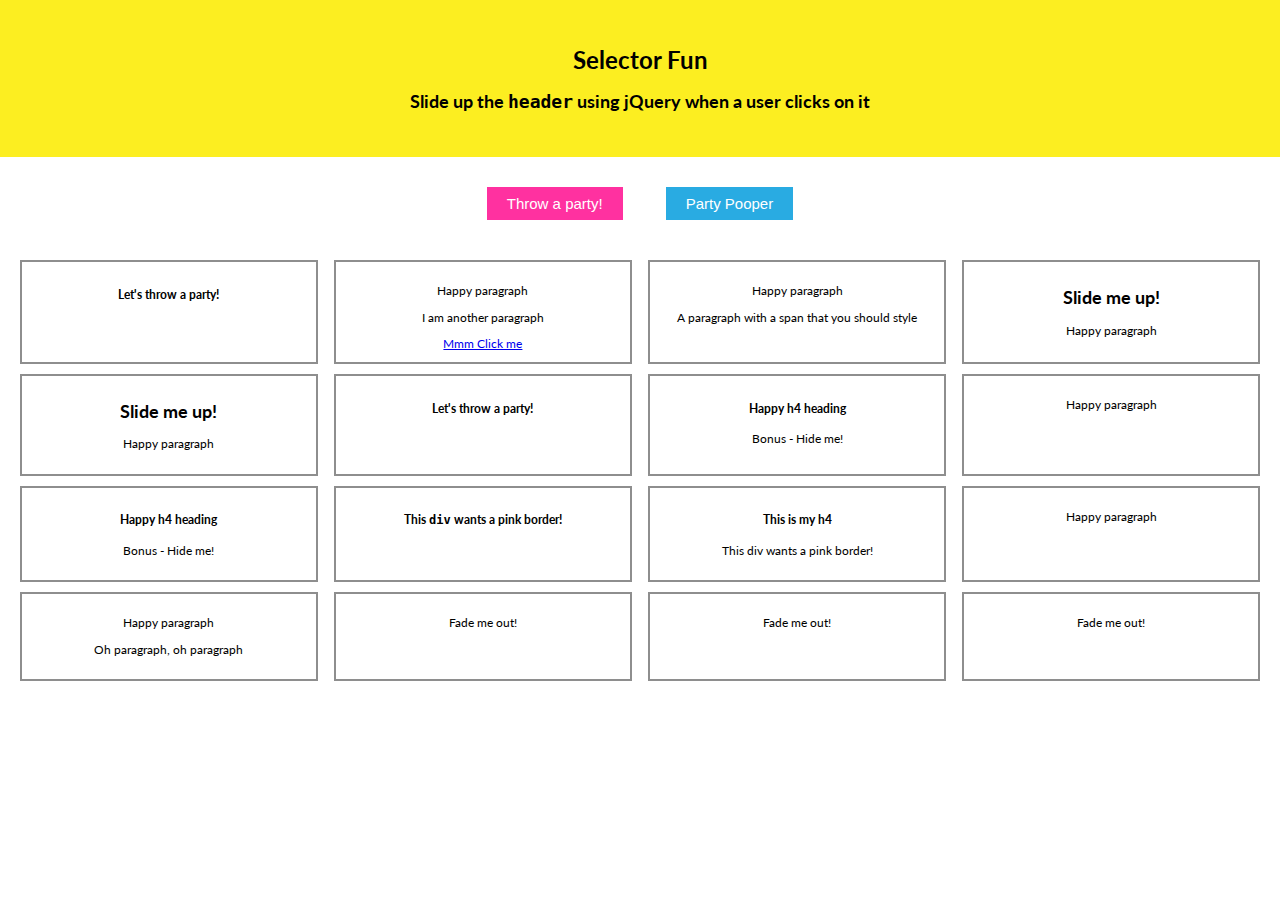
<file: select_fun/index.html>
<!DOCTYPE html>
<html lang="en">
<head>
	<meta charset="utf-8">
	<title>Select Fun!</title>
	<link rel="stylesheet" href="css/style.css">

</head>
<body>

	<header>
		<h1>Selector Fun</h1>
		<h2>Slide up the <code>header</code> using jQuery when a user clicks on it</h2>
	</header>

	<button id="party-time">Throw a party!</button>
	<button id="reset">Party Pooper</button>
	<section id="boxes" class="boring">
		<section class="row" id="row1">
			<div class="box add-para" id="box1">
				<h4>Let's throw a party!</h4>
			</div>

			<article class="box" id="box2">
				<p>Happy paragraph</p>
				<p>I am another paragraph</p>
				<a href="#">Mmm Click me</a>
			</article>

			<div class="box" id="box3">
				<p>Happy paragraph</p>
				<p>A paragraph with a <span>span that you should style</span></p>
			</div>

			<div class="box" id="box4">
				<h2>Slide me up!</h2>
				<p>Happy paragraph</p>
			</div>
		</section>

		<section class="row" id="row2">

			<div class="box" id="box5">
				<h2>Slide me up!</h2>
				<p>Happy paragraph</p>
			</div>

			<article class="box add-para" id="box6">
				<h4>Let's throw a party!</h4>
			</article>

			<article class="box" id="box7">
				<h4>Happy h4 heading</h4>
				<p>Bonus - Hide me!</p>
			</article>

			<div class="box" id="box8">
				<p>Happy paragraph</p>
			</div>
		</section>

		<section class="row" id="row3">

			<article class="box" id="box9">
				<h4>Happy h4 heading</h4>
				<p>Bonus - Hide me!</p>
			</article>

			<div class="box add-para" id="box10">
				<h4>This <code>div</code> wants a pink border!</h4>
			</div>

			<div class="box" id="box11">
				<h4>This is my h4</h4>
				<p>This div wants a pink border!</p>
			</div>

			<article class="box" id="box12">
				<p>Happy paragraph</p>
			</article>

		</section>

		<section class="row" id="row4">

			<article class="box purplebox" id="box14">
				<p>Happy paragraph</p>
				<p>Oh paragraph, oh paragraph</p>
			</article>

			<div class="box" id="box13">
				<p>Fade me out!</p>
			</div>

			<div class="box" id="box15">
				<p>Fade me out!</p>
			</div>

			<div class="box" id="box16">
				<p>Fade me out!</p>
			</div>
		</section>
	</section>

	<footer>
		<p>I am hidden, but I want to be shown when the anchor in box2 is clicked</p>
	</footer>

	<script
  src="http://code.jquery.com/jquery-3.2.1.min.js"
  integrity="sha256-hwg4gsxgFZhOsEEamdOYGBf13FyQuiTwlAQgxVSNgt4="
  crossorigin="anonymous"></script>
	<script src="js/main.js"></script>
</body>
</html>
</file>
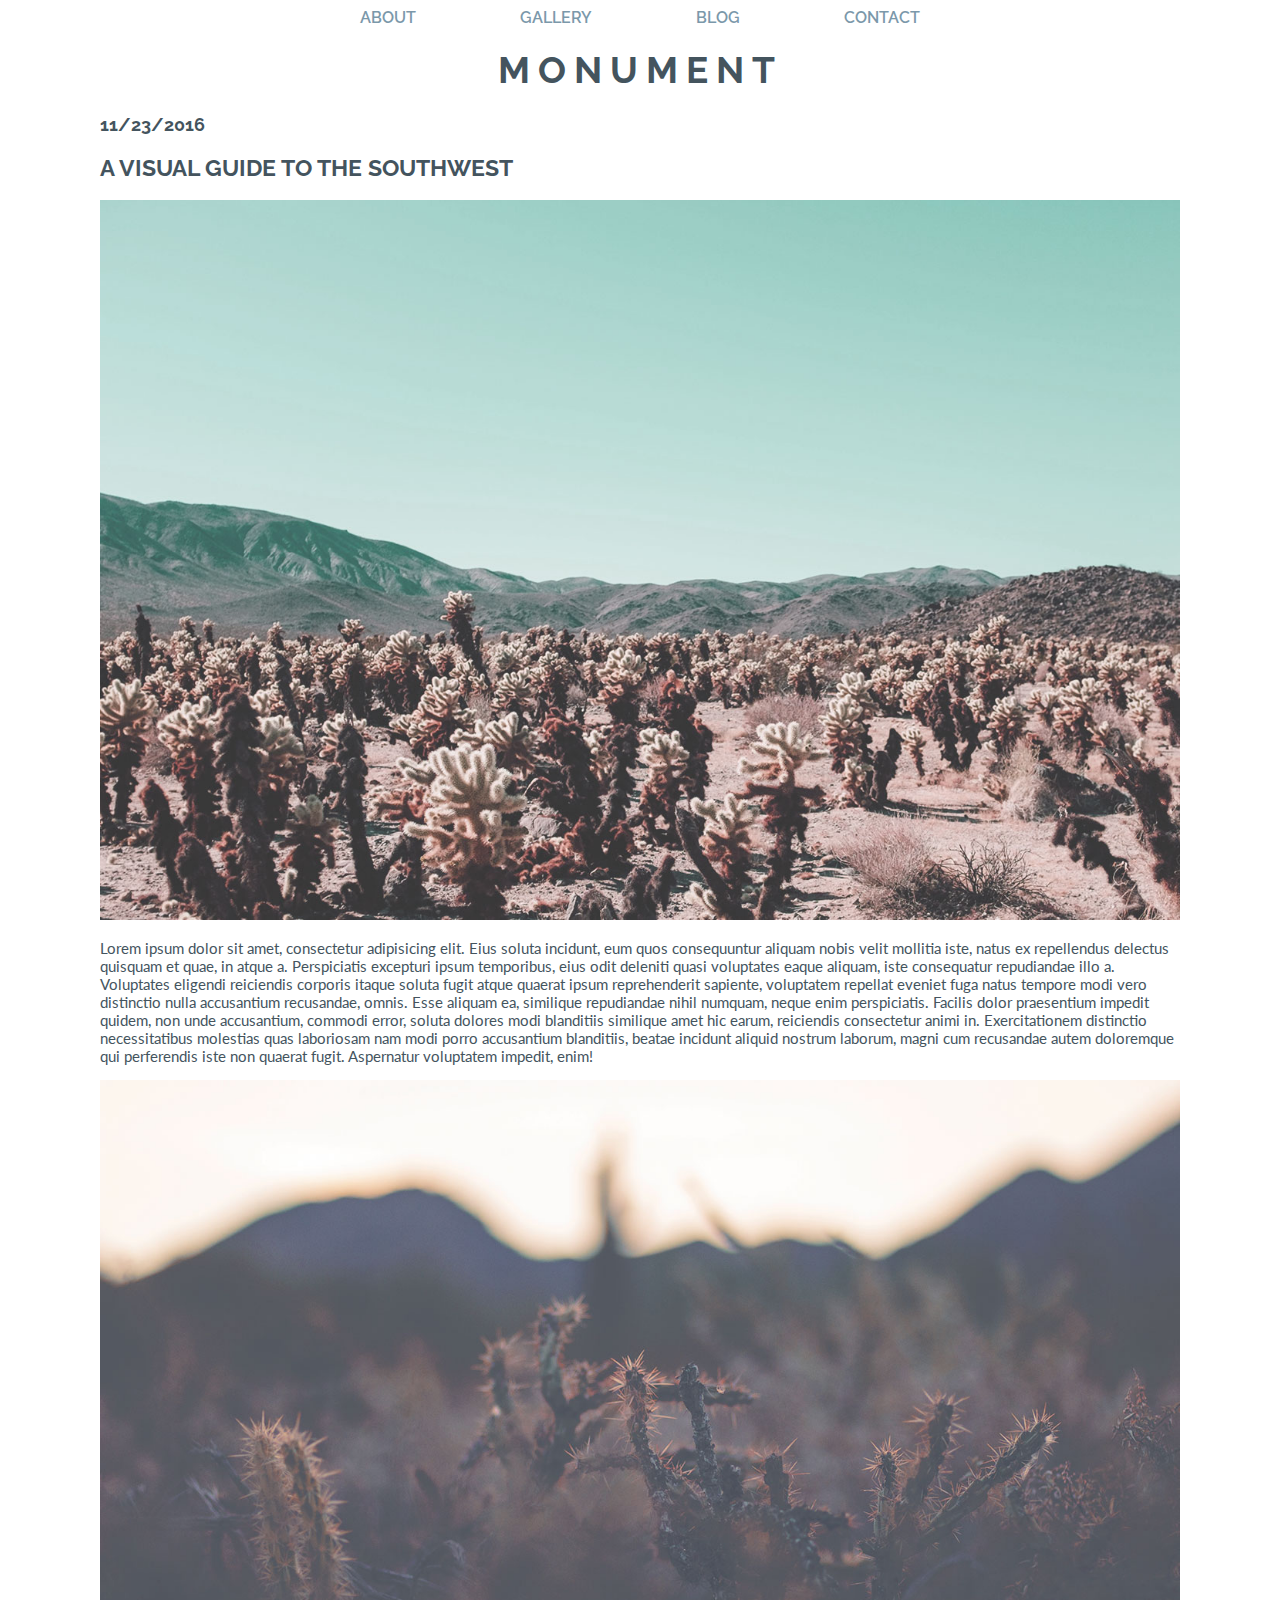
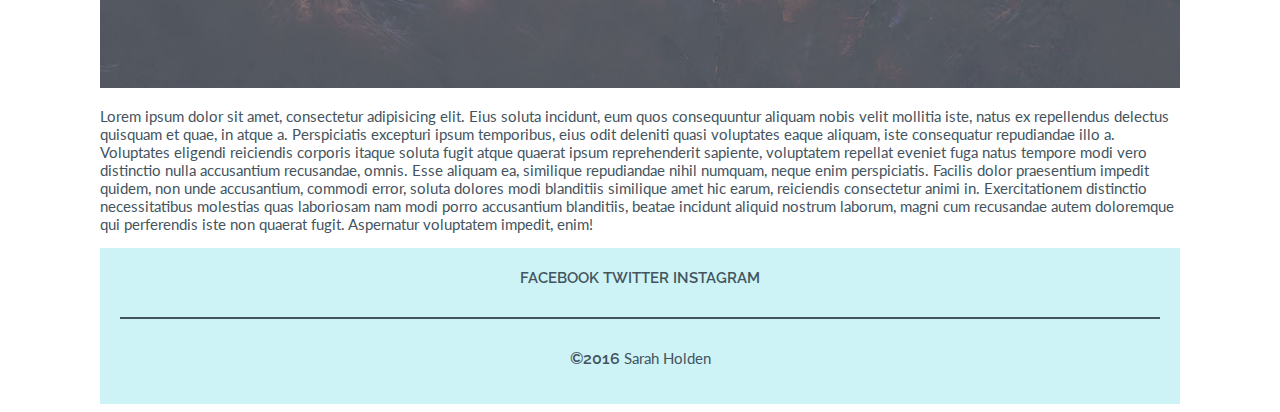
<file: monument_blog/blog.html>
<!DOCTYPE html>
<html lang="en">
<head>
	<meta charset="UTF-8">
	<title>Monument | Blog</title>


	<link rel="stylesheet" href="css/style.css">

</head>
<body>
	<nav>
		<a href="#">About</a>
		<a href="#">Gallery</a>
		<a href="#">Blog</a>
		<a href="#">Contact</a>
	</nav>
	<header>
			<h1><a href="#">Monument</a></h1>
	</header>



	<article>
		<h3>11/23/2016</h3>
		<h2>A Visual Guide to the Southwest</h2>
		<img src="images/blog_1.jpg" alt="">
		<p>Lorem ipsum dolor sit amet, consectetur adipisicing elit. Eius soluta incidunt, eum quos consequuntur aliquam nobis velit mollitia iste, natus ex repellendus delectus quisquam et quae, in atque a. Perspiciatis excepturi ipsum temporibus, eius odit deleniti quasi voluptates eaque aliquam, iste consequatur repudiandae illo a. Voluptates eligendi reiciendis corporis itaque soluta fugit atque quaerat ipsum reprehenderit sapiente, voluptatem repellat eveniet fuga natus tempore modi vero distinctio nulla accusantium recusandae, omnis. Esse aliquam ea, similique repudiandae nihil numquam, neque enim perspiciatis. Facilis dolor praesentium impedit quidem, non unde accusantium, commodi error, soluta dolores modi blanditiis similique amet hic earum, reiciendis consectetur animi in. Exercitationem distinctio necessitatibus molestias quas laboriosam nam modi porro accusantium blanditiis, beatae incidunt aliquid nostrum laborum, magni cum recusandae autem doloremque qui perferendis iste non quaerat fugit. Aspernatur voluptatem impedit, enim!</p>
		<img src="images/blog_2.jpg" alt="">
		<p>Lorem ipsum dolor sit amet, consectetur adipisicing elit. Eius soluta incidunt, eum quos consequuntur aliquam nobis velit mollitia iste, natus ex repellendus delectus quisquam et quae, in atque a. Perspiciatis excepturi ipsum temporibus, eius odit deleniti quasi voluptates eaque aliquam, iste consequatur repudiandae illo a. Voluptates eligendi reiciendis corporis itaque soluta fugit atque quaerat ipsum reprehenderit sapiente, voluptatem repellat eveniet fuga natus tempore modi vero distinctio nulla accusantium recusandae, omnis. Esse aliquam ea, similique repudiandae nihil numquam, neque enim perspiciatis. Facilis dolor praesentium impedit quidem, non unde accusantium, commodi error, soluta dolores modi blanditiis similique amet hic earum, reiciendis consectetur animi in. Exercitationem distinctio necessitatibus molestias quas laboriosam nam modi porro accusantium blanditiis, beatae incidunt aliquid nostrum laborum, magni cum recusandae autem doloremque qui perferendis iste non quaerat fugit. Aspernatur voluptatem impedit, enim!</p>
	</article>


<!-- <aside>
		<h3>About Us</h3>
		<p>Lorem ipsum dolor sit amet, consectetur adipisicing elit. Rerum fugiat illo sunt quasi incidunt veniam cumque minus totam rem ea vel ut eius, accusamus, doloribus dolore at ipsum quaerat molestias.</p>
		<p>Explicabo consectetur tempora perferendis voluptas itaque, corporis at ipsum quisquam eveniet, facilis perspiciatis. Eum ad adipisci, earum fugit perspiciatis deserunt veniam eos? Impedit expedita assumenda, saepe excepturi ad voluptatibus. Eveniet.</p>
		<img src="images/about.jpg" alt="">
		<h3>Recent Issues</h3>
		<ul>
			<li><a href="">Issue Nineteen &mdash; Camping</a></li>
			<li><a href="">Issue Eighteen &mdash; Food</a></li>
			<li><a href="">Issue Seventeen &mdash; Signs</a></li>
			<li><a href="">Issue Sixteen &mdash; Friends</a></li>
			<li><a href="">Issue Fifteen &mdash; Carnivals</a></li>
			<li><a href="">Issue Fourteen &mdash; Gatherings</a></li>
		</ul>
	</aside>  -->


	<footer>
		<a href="">Facebook</a>
		<a href="">Twitter</a>
		<a href="">Instagram</a>
<hr>
		<p>&copy;2016 <a href="">Sarah Holden</a></p>
	</footer>

</body>
</html>
</file>
<file: select_fun/css/style.css>
@import url('https://fonts.googleapis.com/css?family=Lato:400,700');

/******************************************
/* BASE STYLES
/*******************************************/
* {
  box-sizing: border-box;
}

body {
  color: black;
  font-size: 12px;
  line-height: 1.2;
  font-family: 'Lato', Arial, sans-serif;
  text-align: center;
  margin: 0;
}

/******************************************
/* LAYOUT
/*******************************************/

/* Center the container */

header {
  padding: 30px;
  background-color: #FCEE21;
}

#boxes {
  margin: 20px;
}

#boxes section {
  display: flex;
  justify-content: space-between;
  flex-wrap: wrap;
  margin-bottom: 10px;
}

section article,
section div {
  width: 24%;
  border: 2px solid #29ABE2;
  padding: 10px;
}

.boring article,
.boring div {
  border: 2px solid #8E8E8E;
}

button {
  background-color: #29ABE2;
  border: none;
  display: inline-block;
  margin: 30px 20px 20px;
  font-size: 15px;
  padding: 8px 20px;
  cursor: pointer;
  color: white;
  outline: none;
}

#party-time {
  background-color: #FF31A0;
}

footer {
  padding: 20px;
  background-color: #FCEE21;
  display: none;
}

.selected {
  border: 2px solid #FF31A0;
}


/******************************************
/* ADDITIONAL STYLES
/*******************************************/
.snazzy {
  color: black;
  background-color: #ADD8E6;
}

.fun {
  color: purple;
  text-transform: uppercase;
}
</file>
<file: monument_blog/css/style.css>
@import url('https://fonts.googleapis.com/css?family=Lato|Raleway:400,600');

/* ----------------------------------------
Base Styles
------------------------------------------- */
body {
		text-align: center;
		color: #44545E;
		font-family: "Raleway", sans-serif;
		font-weight: 600;
		margin-left: 100px;
		margin-right: 100px;
		-webkit-font-smoothing: antialiased;
}
nav a{
	color: #7B98AA;
	font-size: 16px;
	text-decoration: none;
	text-transform: uppercase;
	padding: 50px 50px 50px 50px;
}

h1 a{
	color:#44545E;
	font-size: 37px;
	text-decoration: none;
	text-transform: uppercase;
	letter-spacing: 8px;
}

h3{
	font-size: 18px;
	text-align: left;
}

h2{
	font-size: 23px;
	text-transform: uppercase;
	text-align: left;
}
/*how do select this so i change the font here? */

article p{
	font-family: "Lato";
	font-weight: 400;
	font-size: 15px;
	text-align: left;
}

footer{
	background-color: #CDF3F6;
	padding: 20px;
}

footer a{
	text-align: center;
	color: #44545E;
	font-family: "Raleway", sans-serif;
	font-weight: 600;
	font-size: 15px;
	text-decoration: none;
	text-transform: uppercase;
}

hr{
	border: none;
  border-bottom: 2px solid #44545E;
  margin-top: 30px;
  margin-bottom: 30px
}


footer p a{
	font-family: "Lato";
	font-weight: 400;
	font-size: 15px;
	text-transform: none;
}

img {
	max-width: 100%;
}
</file>
